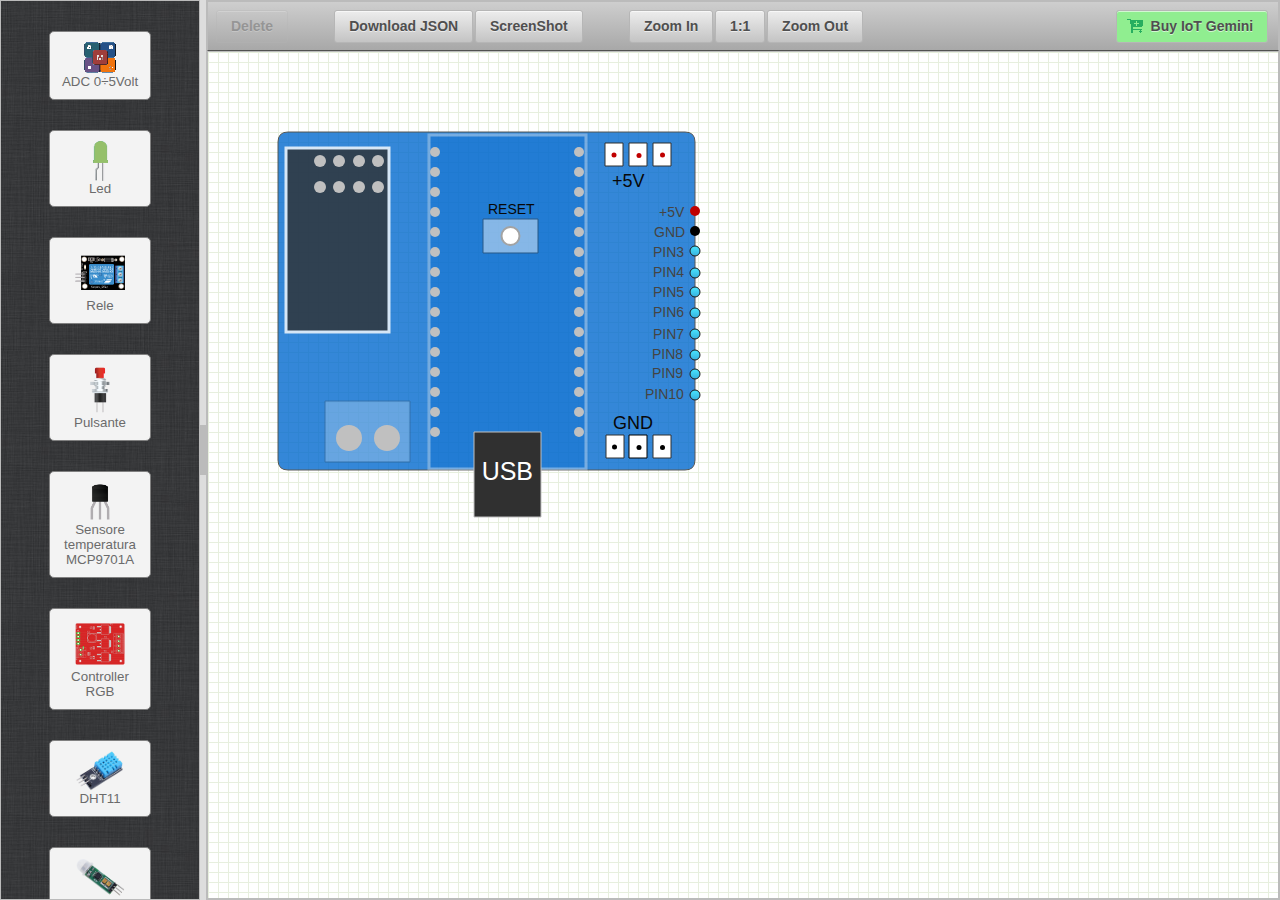
<file: www/lib/peripheral_100/conf/index.html>
﻿<html xmlns:v="urn:schemas-microsoft-com:vml" xmlns:o="urn:schemas-microsoft-com:office:office">
<head>
<title>IoT Gemini configuratore</title>
<meta name="apple-mobile-web-app-capable" content="yes" />
<meta name="viewport" content="width=device-width, minimum-scale=1.0" />
<meta http-equiv="Content-Type" content="text/html; charset=utf-8" />

   <link rel="icon" type="./image/png"    href="images/favicon_64x64.png" sizes="64x64">
   <link rel="icon" type="./image/png"    href="images/favicon_48x48.png" sizes="48x48">
   <link rel="icon" type="./image/png"    href="images/favicon_32x32.png" sizes="32x32">
   <link rel="icon" type="./image/png"    href="images/favicon_16x16.png" sizes="16x16">

   <link type="text/css" rel="stylesheet" href="css/aristo/jquery-ui-1.8.16.custom.css" />
   <link type="text/css" rel="stylesheet" href="css/jquery.layout.css" />
   <link type="text/css" rel="stylesheet" href="css/application.css" />
   <link type="text/css" rel="stylesheet" href="css/tooltip.css" />

    <script src="lib/jquery.js"></script>
    <script src="lib/jquery-ui.js"></script>
    <script src="lib/jquery.browser.js"></script>
    <script src="lib/jquery.layout.js"></script>
    <script src="lib/print.min.js"></script>
    

    <script src="lib/draw2d.js"></script>

    <script src="gui/Application.js"></script>
	  <script src="gui/View.js"></script>
    <script src="gui/Toolbar.js"></script>
    <script src="gui/HoverConnection.js"></script>
    <script src="gui/TooltipFigure.js"></script>

    <script src="shapes/transceiver.js"></script>
    <script src="shapes/led.js"></script>
    <script src="shapes/rele.js"></script>
    <script src="shapes/pulsante.js"></script>
    <script src="shapes/tempSensor.js"></script>
    <script src="shapes/rgb.js"></script>
    <script src="shapes/dht11.js"></script>
    <script src="shapes/dht22.js"></script>
    <script src="shapes/pir.js"></script>
    <script src="shapes/adc05.js"></script>

 <script type="text/javascript">

document.addEventListener("DOMContentLoaded",function () {



     var app  = new example.Application();

     app.view.installEditPolicy(  new draw2d.policy.connection.DragConnectionCreatePolicy({
        createConnection: function(){
            return new HoverConnection();
        }
      }));

      
});

function alertRgb(){
   if(typeof jsonObj !== 'undefined'){
    var r = confirm("Attenzione il Controller RGB deve necessariamente collegarsi a 3 pin definiti (pin3, pin6 e pin9).\nSe clicchi OK perderai i collegamenti presenti!\nPrima se vuoi salvati uno ScreenShot del progetto.");
    if (r == true) {
      window.location = window.location.href+"?sent=1";
    }
    else
      return false;
   } 
}
</script>

</head>

<body id="container">

   <div id="content">
   		<div id="toolbar"></div>
   		<div id="canvas" class="" style="width:3000px; height:3000px; background: url('images/grid.gif');"></div>
   </div>

   <div id="navigation" class="">
    	<!--<div data-shape="draw2d.shape.node.Start"   class="palette_node_element draw2d_droppable">Start</div>
    	<div data-shape="draw2d.shape.node.End"     class="palette_node_element draw2d_droppable">End</div>
      <div data-shape="draw2d.shape.node.Between" class="palette_node_element draw2d_droppable">Between</div>-->
      <div data-shape="adc05" class="palette_node_element draw2d_droppable"><img src="images/generic.png"><br /><small>ADC 0÷5Volt</small></div>
      <div data-shape="led" class="palette_node_element draw2d_droppable"><img src="images/led.png"><br /><small>Led</small></div>
      <div data-shape="rele" class="palette_node_element draw2d_droppable"><img src="images/rele.png"><br /><small>Rele</small></div>
      <div data-shape="pulsante" class="palette_node_element draw2d_droppable"><img src="images/pulsante.png"><br /><small>Pulsante</small></div>
      <div data-shape="tempSensor" class="palette_node_element draw2d_droppable"><img src="images/temp-sensor.png"><br /><small>Sensore temperatura MCP9701A</small></div>
      <div data-shape="rgb" class="palette_node_element draw2d_droppable" ondrag="alertRgb();"><img src="images/rgb.png"><br /><small>Controller RGB</small></div>
      <div data-shape="dht11" class="palette_node_element draw2d_droppable"><img src="images/dht11.png"><br /><small>DHT11</small></div>
      <!--div data-shape="dht22" class="palette_node_element draw2d_droppable"><img src="images/dht22.png"><br /><small>DHT22</small></div-->
      <div data-shape="pir" class="palette_node_element draw2d_droppable"><img src="images/pir.png"><br /><small>PIR HC-SR505</small></div>
   </div>

   <!-- Global site tag (gtag.js) - Google Analytics -->
   <!--script async src="https://www.googletagmanager.com/gtag/js?id=UA-141274840-1"></script-->
   <script>
   /*window.dataLayer = window.dataLayer || [];
   function gtag(){dataLayer.push(arguments);}
   gtag('js', new Date());

   gtag('config', 'UA-141274840-1');*/
   </script>
</body>
</html>
</file>
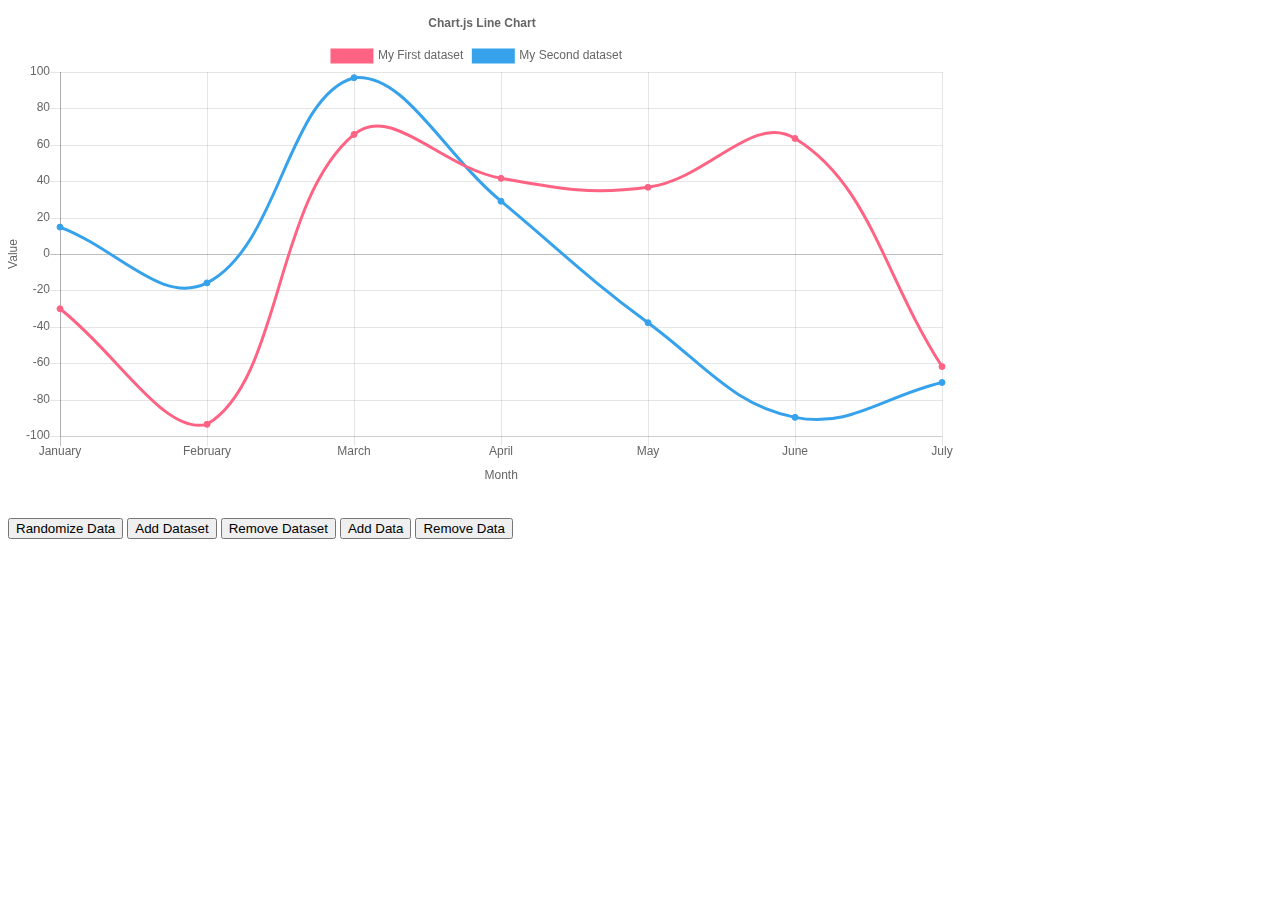
<file: www/lib/peripheral_9/lib/chart_example.html>
<!doctype html>
<html>

<head>
    <title>Line Chart</title>
    <script src="Chart.min.js"></script>
    <script src="utils.js"></script>
    <style>
    canvas{
        -moz-user-select: none;
        -webkit-user-select: none;
        -ms-user-select: none;
    }
    </style>
</head>

<body>
    <div style="width:75%;">
        <canvas id="canvas"></canvas>
    </div>
    <br>
    <br>
    <button id="randomizeData">Randomize Data</button>
    <button id="addDataset">Add Dataset</button>
    <button id="removeDataset">Remove Dataset</button>
    <button id="addData">Add Data</button>
    <button id="removeData">Remove Data</button>
    <script>
        var MONTHS = ["January", "February", "March", "April", "May", "June", "July", "August", "September", "October", "November", "December"];
        var config = {
            type: 'line',
            data: {
                labels: ["January", "February", "March", "April", "May", "June", "July"],
                datasets: [{
                    label: "My First dataset",
                    backgroundColor: window.chartColors.red,
                    borderColor: window.chartColors.red,
                    data: [
                        randomScalingFactor(),
                        randomScalingFactor(),
                        randomScalingFactor(),
                        randomScalingFactor(),
                        randomScalingFactor(),
                        randomScalingFactor(),
                        randomScalingFactor()
                    ],
                    fill: false,
                }, {
                    label: "My Second dataset",
                    fill: false,
                    backgroundColor: window.chartColors.blue,
                    borderColor: window.chartColors.blue,
                    data: [
                        randomScalingFactor(),
                        randomScalingFactor(),
                        randomScalingFactor(),
                        randomScalingFactor(),
                        randomScalingFactor(),
                        randomScalingFactor(),
                        randomScalingFactor()
                    ],
                }]
            },
            options: {
                responsive: true,
                title:{
                    display:true,
                    text:'Chart.js Line Chart'
                },
                tooltips: {
                    mode: 'index',
                    intersect: false,
                },
                hover: {
                    mode: 'nearest',
                    intersect: true
                },
                scales: {
                    xAxes: [{
                        display: true,
                        scaleLabel: {
                            display: true,
                            labelString: 'Month'
                        }
                    }],
                    yAxes: [{
                        display: true,
                        scaleLabel: {
                            display: true,
                            labelString: 'Value'
                        }
                    }]
                }
            }
        };

        window.onload = function() {
            var ctx = document.getElementById("canvas").getContext("2d");
            window.myLine = new Chart(ctx, config);
        };

        document.getElementById('randomizeData').addEventListener('click', function() {
            config.data.datasets.forEach(function(dataset) {
                dataset.data = dataset.data.map(function() {
                    return randomScalingFactor();
                });

            });

            window.myLine.update();
        });

        var colorNames = Object.keys(window.chartColors);
        document.getElementById('addDataset').addEventListener('click', function() {
            var colorName = colorNames[config.data.datasets.length % colorNames.length];
            var newColor = window.chartColors[colorName];
            var newDataset = {
                label: 'Dataset ' + config.data.datasets.length,
                backgroundColor: newColor,
                borderColor: newColor,
                data: [],
                fill: false
            };

            for (var index = 0; index < config.data.labels.length; ++index) {
                newDataset.data.push(randomScalingFactor());
            }

            config.data.datasets.push(newDataset);
            window.myLine.update();
        });

        document.getElementById('addData').addEventListener('click', function() {
            if (config.data.datasets.length > 0) {
                var month = MONTHS[config.data.labels.length % MONTHS.length];
                config.data.labels.push(month);

                config.data.datasets.forEach(function(dataset) {
                    dataset.data.push(randomScalingFactor());
                });

                window.myLine.update();
            }
        });

        document.getElementById('removeDataset').addEventListener('click', function() {
            config.data.datasets.splice(0, 1);
            window.myLine.update();
        });

        document.getElementById('removeData').addEventListener('click', function() {
            config.data.labels.splice(-1, 1); // remove the label first

            config.data.datasets.forEach(function(dataset, datasetIndex) {
                dataset.data.pop();
            });

            window.myLine.update();
        });
    </script>
</body>

</html>
</file>
<file: www/lib/peripheral_100/conf/css/application.css>
body{
 font-family:Helvetica, Arial, Verdana, sans-serif;
 color:#6b6b6b;
}

input{
 background: none repeat scroll 0 0 #f8f8f8;
 border-color: #C6C6C6 #DADADA #EAEAEA;
 border-radius: 4px 4px 4px 4px;
 -moz-box-sizing: border-box;
 padding-left:7px;
 border-style: solid ;
 border-width: 1px;
 vertical-align: middle;
 height:25px;
 font-size:14px;
 line-height:25px;
}


#container{
 padding:0px;
 margin:0px;
}

#canvas {
 padding:0px;
 margin:0px;
 background-color:#FAFAFA;
}

#navigation{
 padding:0px;
 margin:0px;
 background : transparent url(background_drak.jpg);
 text-align: center;
}

#toolbar{
background: #cecece; /* Old browsers */
background: -moz-linear-gradient(top,  #cecece 0%, #a8a8a8 100%); /* FF3.6+ */
background: -webkit-gradient(linear, left top, left bottom, color-stop(0%,#cecece), color-stop(100%,#a8a8a8)); /* Chrome,Safari4+ */
background: -webkit-linear-gradient(top,  #cecece 0%,#a8a8a8 100%); /* Chrome10+,Safari5.1+ */
background: -o-linear-gradient(top,  #cecece 0%,#a8a8a8 100%); /* Opera 11.10+ */
background: -ms-linear-gradient(top,  #cecece 0%,#a8a8a8 100%); /* IE10+ */
background: linear-gradient(to bottom,  #cecece 0%,#a8a8a8 100%); /* W3C */
filter: progid:DXImageTransform.Microsoft.gradient( startColorstr='#cecece', endColorstr='#a8a8a8',GradientType=0 ); /* IE6-9 */
 padding:8px;
 margin:0px;
 height:50px;
 border-bottom: 1px solid #515151;
}

   
/******************************************************************
 * Einstellungen der PropertyViews im Editmodus der "Form".
 ******************************************************************/
#propertypane {
 padding:0px;
 margin:0px;
 width:150px;
 background-color:#7D7D7D;
 border-top:0px;
}

/*container of a single property entry*/
.property_container {
 padding:5px;
 padding-bottom:15px;
}

.toolbar_delimiter {
  margin-left:40px;
}

#content {
 padding:0px;
 margin:0px;
}



.palette_node_element{
 border:1px solid gray;
 background-color: #f3f3f3;
 padding:10px;
 cursor:move;
 width:80px;
 margin: 30px auto 30px auto;
 text-align:center;
 align:center;
 border-radius: 5px;
}

.shadow {
 -moz-box-shadow: 3px 3px 4px #000;
 -webkit-box-shadow: 3px 3px 4px #000;
 box-shadow: 3px 3px 4px #000;
 /* For IE 8 */
 -ms-filter: "progid:DXImageTransform.Microsoft.Shadow(Strength=4, Direction=135, Color='#000000')";
 /* For IE 5.5 - 7 */
 filter: progid:DXImageTransform.Microsoft.Shadow(Strength=4, Direction=135, Color='#000000');
}

.buy{float: right; background: url(../images/ico-cart.png) no-repeat 10px lightgreen; padding-left: 20px;}
</file>
<file: www/lib/peripheral_100/conf/css/tooltip.css>
/* CSS from the cool website: http://cssarrowplease.com/ */

.tooltip {
	position: absolute;
	background: #88b7d5;
	border: 2px solid #c2e1f5;
	padding:10px;
	border-radius:6px;
}

.tooltip:after,.tooltip:before {
	bottom: 100%;
	border: solid transparent;
	content: " ";
	height: 0;
	width: 0;
	position: absolute;
	pointer-events: none;
}

.tooltip:after {
	border-color: rgba(136, 183, 213, 0);
	border-bottom-color: #88b7d5;
	border-width: 4px;
	left: 50%;
	margin-left: -4px;
}

.tooltip:before {
	border-color: rgba(194, 225, 245, 0);
	border-bottom-color: #c2e1f5;
	border-width: 8px;
	left: 50%;
	margin-left: -8px;
}
</file>
